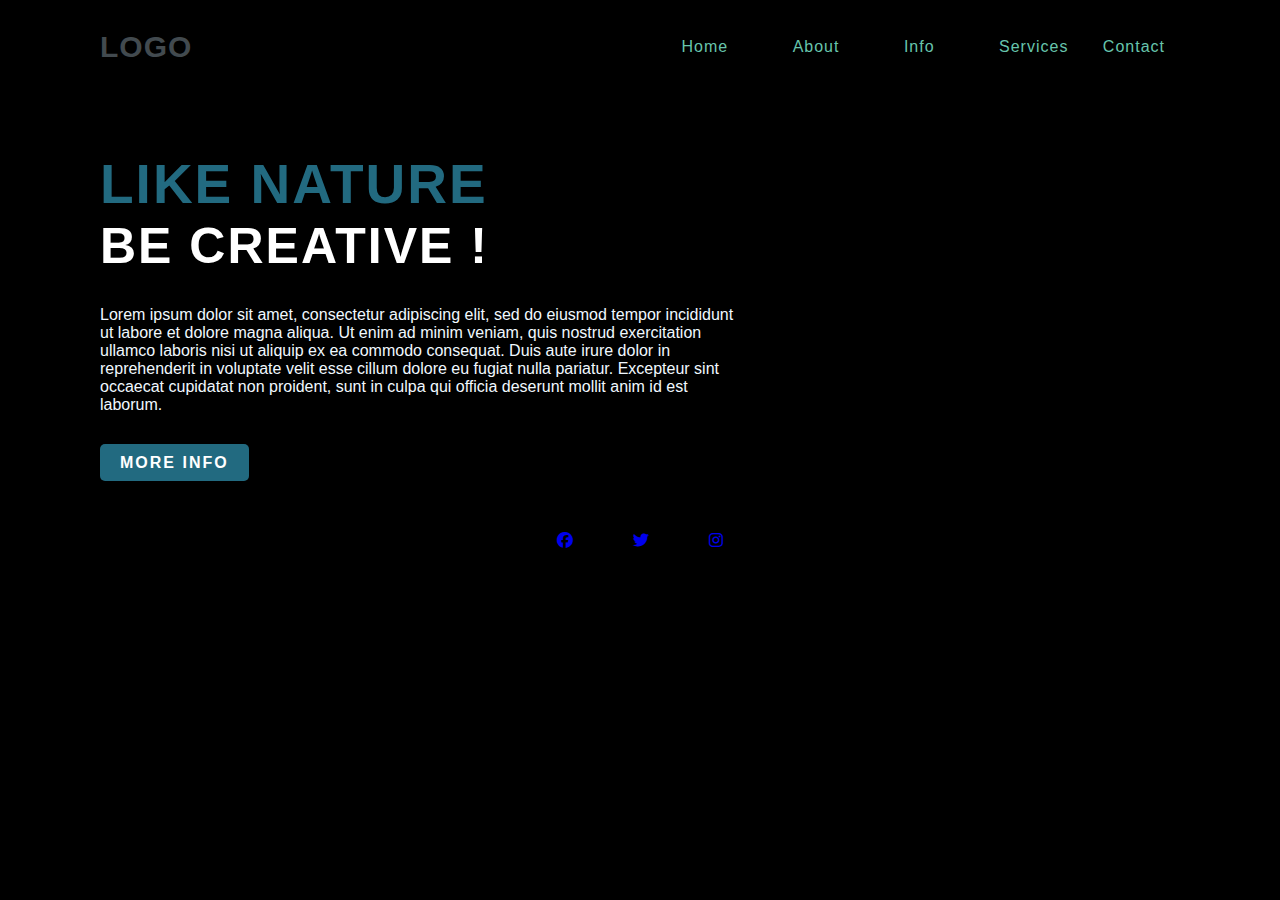
<file: design1/index.html>
<!DOCTYPE html>
<html>

<head>
    <meta charset="utf-8">
    <meta name="viewport" content="width=device-width, initial-scale=1.0">
    <title>Responsive design 1</title>
    <link rel="stylesheet" href="https://cdnjs.cloudflare.com/ajax/libs/font-awesome/6.2.1/css/all.min.css">
    <link rel="stylesheet" href="style.css">
</head>
<!--
        https://cdnjs.com/libraries/font-awesome // Library url
        https://fontawesome.com/icons/twitter?s=&f=brands // Icons url
    -->

<body>
    <section>
        <input type="checkbox" id="check">
        <header>
            <h2><a href="#" class="logo">Logo</a></h2>
            <div class="navigation">
                <a href="#">Home</a>
                <a href="#">About</a>
                <a href="#">Info</a>
                <a href="#">Services</a>
                <a href="#">Contact</a>
            </div>
            <label for="check">
                <i class="fas fa-bars menu-btn"></i>
                <i class="fas fa-times close-btn"></i>
            </label>
        </header>

        <div class="content">
            <div class="info">
                <h2>Like Nature <br> <span>Be Creative !</span></h2>
                <p>Lorem ipsum dolor sit amet, consectetur adipiscing elit, sed do eiusmod tempor incididunt ut labore
                    et dolore magna aliqua. Ut enim ad minim veniam, quis nostrud exercitation ullamco laboris nisi ut
                    aliquip ex ea commodo consequat. Duis aute irure dolor in reprehenderit in voluptate velit esse
                    cillum dolore eu fugiat nulla pariatur. Excepteur sint occaecat cupidatat non proident, sunt in
                    culpa qui officia deserunt mollit anim id est laborum.</p>
                <a href="#" class="info-btn">More Info </a>
            </div>
        </div>
        <div class="media-icons">
            <a href="#"><i class="fa-brands fa-facebook"></i></a>
            <a href="#"><i class="fa-brands fa-twitter"></i></a>
            <a href="#"><i class="fa-brands fa-instagram"></i></a>

        </div>
    </section>
</body>

</html>
</file>
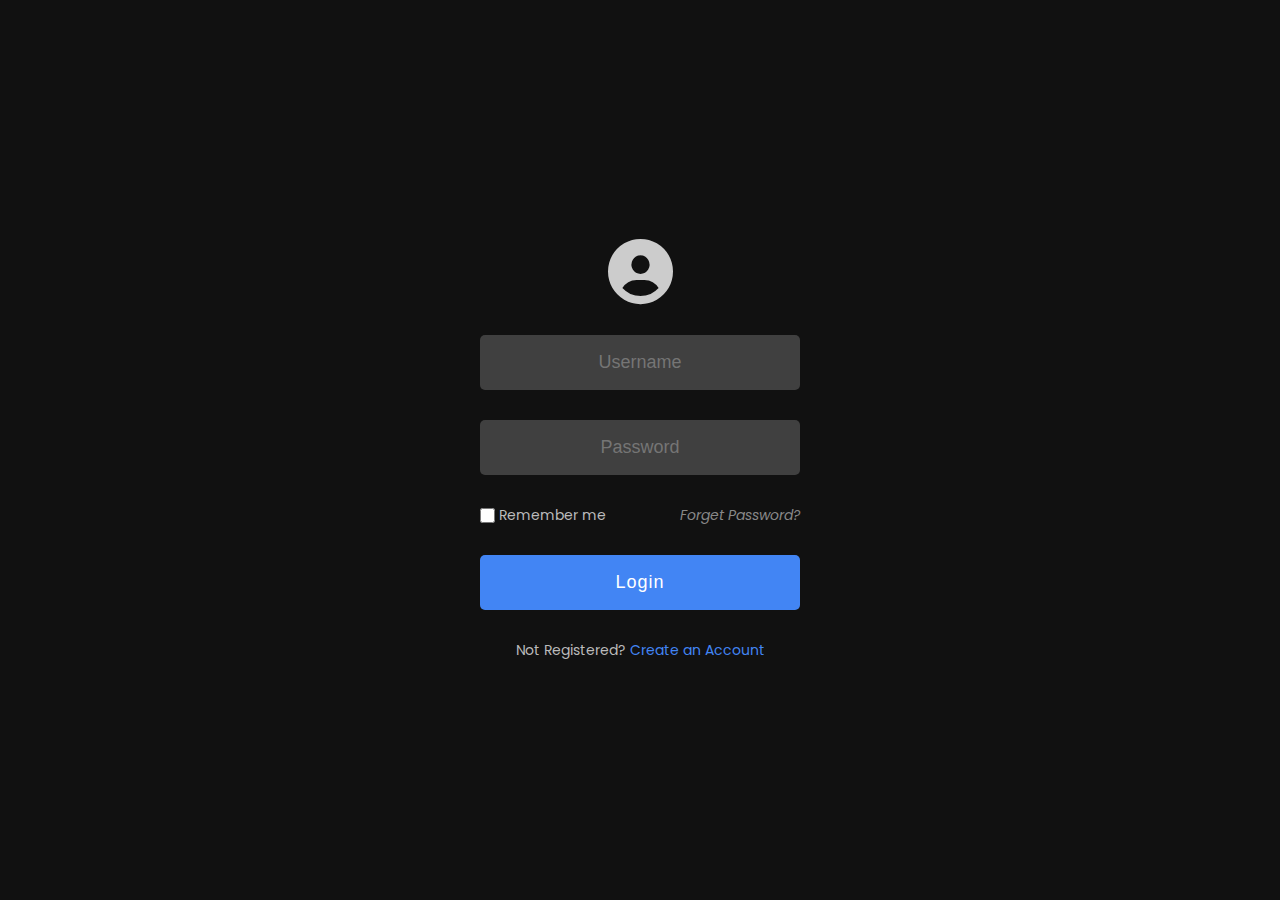
<file: LoginSignUp Designs/index.html>
<!DOCTYPE html>
<html lang="en" dir="ltr">

<head>
    <meta charset="utf-8">
    <meta name="viewport" content="width=device-width, initial-scale=1.0">
    <title>Responsive Login Page</title>
    <link rel="stylesheet" href="https://cdnjs.cloudflare.com/ajax/libs/font-awesome/6.2.1/css/all.min.css">
    <link rel="stylesheet" href="style.css">

    <script src="https://cdnjs.cloudflare.com/ajax/libs/jquery/3.6.1/jquery.min.js" charset="utf-8"></script>
</head>

<body>

    <div class="form">
        <form action="" method="post" class="login-form">
            <i class="fas fa-user-circle"></i>
            <input class="user-input" type="text" name="" placeholder="Username" required>
            <input type="password" name="" id="" class="user-input" placeholder="Password" required>

            <div class="options-01">
                <label for="" class="remember-me">
                    <input type="checkbox" name="" id=""> Remember me
                </label>
                <a href="#">Forget Password?</a>
            </div>
            <input class="btn" type="button" value="Login">
            <div class="options-02">
                <p>Not Registered? <a href="#"> Create an Account</a></p>
            </div>
        </form>

        <form action="" class="signup-form" method="post">
            <i class="fas fa-user-plus"></i>
            <input type="text" class="user-input" placeholder="Username" required>
            <input type="email" class="user-input" placeholder="Email Address" required>
            <input type="password" class="user-input" placeholder="Password" required>
            <input type="submit" class="btn" value="SIGN UP">
            <div class="options-02">
                <p>Already Registered? <a href="#">Sign In</a></p>
            </div>
        </form>

    </div>

    <script type="text/javascript">
        $('.options-02 a').click(function(){
            $('form').animate({
                height: "toggle", opacity: "toggle"
            }, "slow");
        });
    </script>
</body>

</html>
</file>
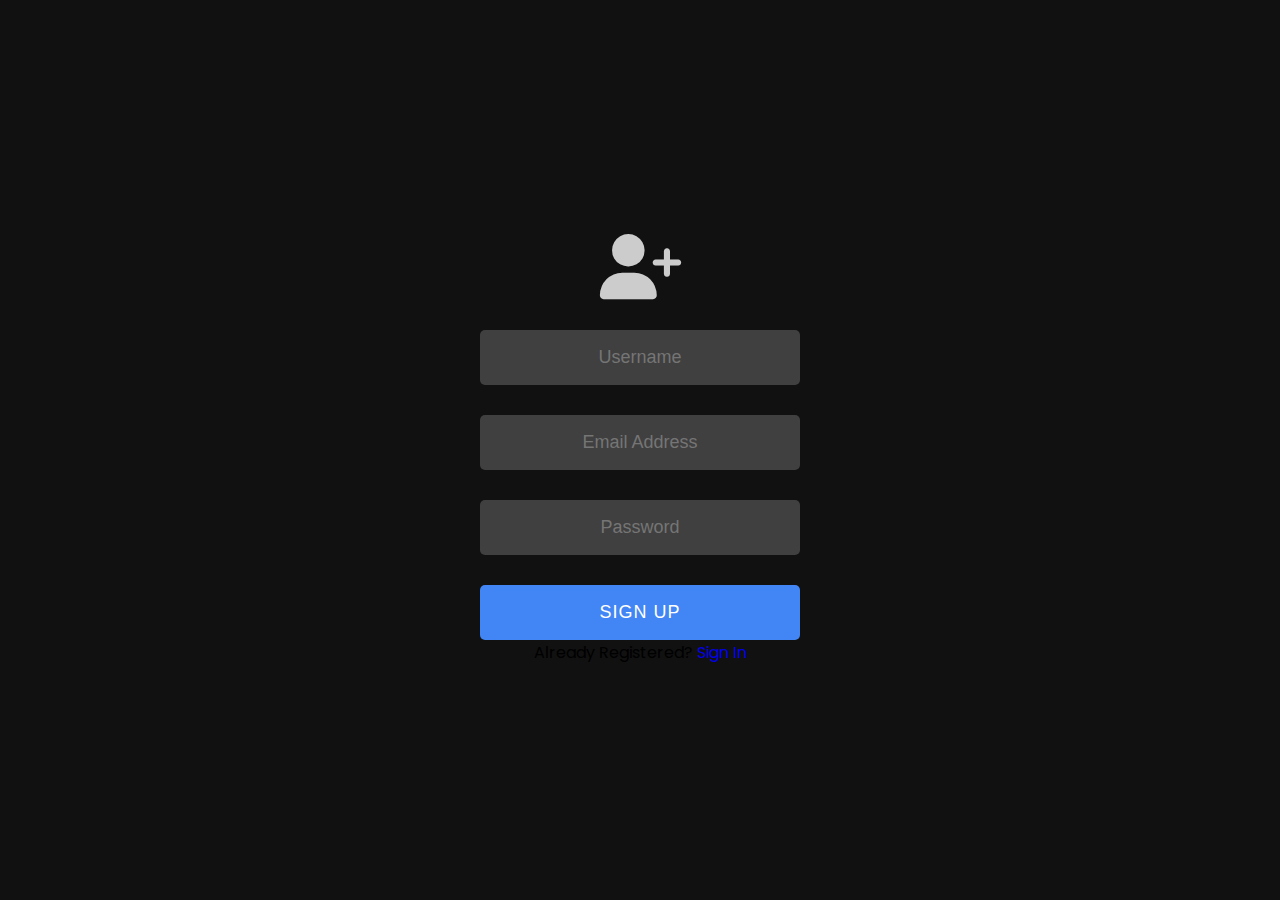
<file: LoginSignUp Designs/signup.html>
<!DOCTYPE html>
<html lang="en" dir="ltr">
    <head>
        <meta charset="utf-8">
        <meta name="viewport" content="width=device-width, initial-scale=1.0">
        <title>Responsive Login Page</title>
        <link rel="stylesheet" href="https://cdnjs.cloudflare.com/ajax/libs/font-awesome/6.2.1/css/all.min.css">
        <link rel="stylesheet" href="style.css">
    </head>
    <body>
        <div class="form">
            <form action="" class="signup-form" method="post"></form>
            <i class="fas fa-user-plus"></i>
            <input type="text" class="user-input" placeholder="Username" required>
            <input type="email" class="user-input" placeholder="Email Address" required>
            <input type="password" class="user-input" placeholder="Password" required>
            <input type="submit" class="btn" value="SIGN UP">
            <div class="option-02">
                <p>Already Registered? <a href="#">Sign In</a></p>
            </div>
        </div>
    </body>
</html>
</file>
<file: design1/style.css>
@import url('https://fonts.googleapis.com/css2?family=Open+Sans:ital,wght@0,300;0,400;0,500;0,600;0,700;0,800;1,300;1,400;1,500;1,600;1,700;1,800&display=swap');

* {
    margin: 0;
    padding: 0;
    box-sizing: border-box;
    font-family: "Poppins", sans-serif;
}

section {
    position: relative;
    width: 100%;
    min-height: 100vh;
    flex-direction: column;
    justify-content: flex-start;
    background: #000 no-repeat;
    background-size: cover;
    background-position: center;
}

header {
    position: relative;
    top: 0;
    width: 100%;
    padding: 30px 100px;
    display: flex;
    justify-content: space-between;
    align-items: center;
}

header .logo {
    position: relative;
    color: rgb(66, 74, 79);
    font-size: 30px;
    text-decoration: none;
    text-transform: uppercase;
    font-weight: 800;
    letter-spacing: 1px;
}

header .navigation a{
    color: rgb(103, 197, 173);
    background: #000;
    text-decoration: none;
    font-weight: 500;
    letter-spacing: 1px;
    padding: 5px 15px;
    border-radius: 20px;
    transition: 0.3s;
    transition-property: background;
}

header .navigation a:not(:last-child){
    margin-left: 30px;
}

header .navigation a:hover{
    background: #fff;
    color: #226a80;
}

.content {
    max-width: 650px;
    margin: 60px 100px;
}

.content .info h2 {
    color: #226a80;
    font-size: 55px;
    text-transform: uppercase;
    font-weight: 800;
    letter-spacing: 2px;
    line-height: 60px;
    margin-bottom: 30px;
}

.content .info h2 span{
    color: #fff;
    font-size: 50px;
    font-weight: 600;
}

.content .info p {
    font-size: 16px;
    font-weight: 500;
    margin-bottom: 40px;
    color: aliceblue;
}

.content .info-btn {
    color: #fff;
    background: #226a80;
    text-decoration: none;
    text-transform: uppercase;
    font-weight: 700;
    letter-spacing: 2px;
    padding: 10px 20px;
    border-radius: 5px;
    transition: 0.3s;
    transition-property: background;
}

.content .info-btn:hover{
    background: #0c4f60;
}

.media-icons {
    display: flex;
    justify-content: center;
    align-items: center;
    margin: auto;
    transition: 0.3s;
    transition-property: transform;
}

.media-icons a:not(:last-child){
    margin-right: 60px;
}

.media-icons a:hover{
    transform: scale(1.5);
}

label {
    display: none;
}

#check{
    z-index: 3;
    display: none;
}

@media (max-width : 960px) {
    header .navigation {
        display: none;
    }

    label{
        display: block;
        font-size: 25px;
        cursor: pointer;
        color: white;
    }

    label:hover{
        color: aqua;
    }

    label .close-btn{
        display: none;
    }

    #check:checked ~ header .navigation{
        z-index: 2;
        position: fixed;
        background: rgba(114, 223, 255, 0.9);
        top: 0;
        bottom: 0;
        left: 0;
        right: 0;
        display: flex;
        flex-direction: column;
        justify-content: center;
        align-items: center;
    }

    #check:checked ~ header .navigation a{
        font-weight: 700;
        margin-right: 0;
        padding: 25px;
        letter-spacing: 2px;
        font-size: 20px;
        align-items: center;
        border-bottom: #000 1px solid;
        background: none;
        width: 100%;
        margin-left: 0px;
        text-align: center;
        border-radius: 1px;
        color: black;
        transition: .3s;
        transition-property: background;
    }
    #check:checked ~ header .navigation a:hover{
        background: aliceblue;
    }

    #check:checked ~ header label .menu-btn {
        display: none;
    }
    #check:checked ~ header label .close-btn {
        z-index: 2;
        display: block;
        position: fixed;
    }

    label .menu-btn{
        position: absolute;
    }

    header .logo{
        position: absolute;
        bottom: -6px;
    }

    .content .info h2 {
        font-size: 45px;
        line-height: 50px;
    }

    .content .info span {
        font-size: 40px;
        font-weight: 600;
    }

    .content .info p{
        font-size: 14px;
    }
}

@media (max-width: 560px){
    .content .info h2 {
        font-size:35px;
        line-height: 40px;
    }

    .content .info span {
        font-size: 30px;
        font-weight: 600;
    }

    .content .info p{
        font-size: 14px;
    }
}
</file>
<file: LoginSignUp Designs/style.css>
@import url('https://fonts.googleapis.com/css2?family=Open+Sans:ital,wght@0,300;0,400;0,500;0,600;0,700;0,800;1,300;1,400;1,500;1,600;1,700;1,800&family=Poppins:ital,wght@0,100;0,200;0,300;0,400;0,500;0,600;0,700;0,800;0,900;1,100;1,200;1,300;1,400;1,500;1,600;1,700;1,800;1,900&display=swap');

* {
    margin: 0;
    padding: 0;
    box-sizing: border-box;
    text-decoration: none;
}

body {
    height: 100vh;
    display: flex;
    justify-content: center;
    align-items: center;
    background: #111;
}

.form {
    z-index: 1;
    font-family: "Poppins", sans-serif;
    position: absolute;
    width: 320px;
    text-align: center;
}

.form i {
    z-index: 1;
    color: #ccc;
    font-size: 65px;
    margin-bottom: 30px;
}

.form .signup-form {
    display: none;
}

.form .user-input {
    width: 320px;
    height: 55px;
    margin-bottom: 30px;
    outline: none;
    border: none;
    background: rgba(255, 255, 255, 0.2);
    color: #fff;
    font-size: 18px;
    text-align: center;
    border-radius: 5px;
    transition: .5s;
    transition-property: border-left, border-right, box-shadow;
}

.form .user-input:hover, .form .user-input:focus, .form .user-input:active{
    border-left: solid 8px #4285F4;
    border-right: solid 8px #4285F4;
    box-shadow: 0 0 100px rgba(66, 133, 244, 0.8);
}

.form .options-01 {
    margin-bottom: 50px;
}

.form .options-01 input{
    width: 15px;
    height: 15px;
    margin-right: 4px;
}


.form .options-01 .remember-me {
    color: #bbb;
    font-size: 14px;
    display: flex;
    align-items: center;
    float: left;
    cursor: pointer;
}

.form .options-01 a{
    color: #888;
    font-size: 14px;
    font-style: italic;
    float: right;
}

.form .btn{
    outline: none;
    border: none;
    width: 320px;
    height: 55px;
    background: #4285F4;
    color: #fff;
    font-size: 18px;
    letter-spacing: 1px;
    border-radius: 5px;
    cursor: pointer;
    transition: .5s;
    transition-property: border-left, border-right, box-shadow;
}

.form .btn:hover{
    border-left: solid 8px rgba(255, 255, 255, 0.2);
    border-right: solid 8px rgba(255, 255, 255, 0.2);
    box-shadow: 0 0 100px rgba(66, 133, 244, 0.8);
}

.form .options-02 {
    color: #bbb;
    font-size: 14px;
    margin-top: 30px;
}

.form .options-02 a {
    color: #4285F4;
}

@media screen and (max-width: 500px){
    .form {
        width: 95%;
    }    

    .form .user-input {
        width: 100%;
    }

    .form .btn {
        width: 100%;
    }
}
</file>
